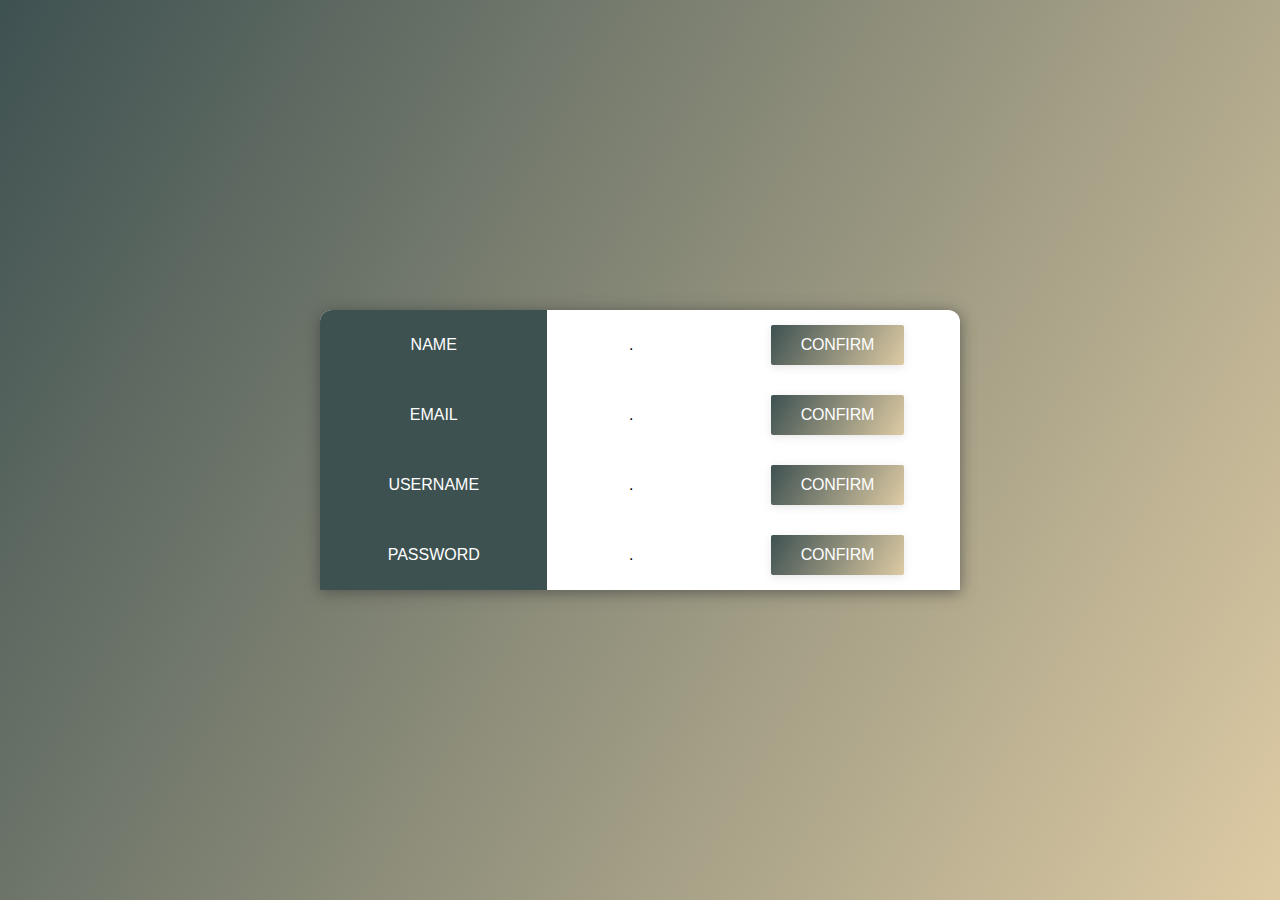
<file: index.html>
<!DOCTYPE html>
<html lang="en">
<head>
    <meta charset="UTF-8">
    <meta name="viewport" content="width=device-width, initial-scale=1.0">
    <title>Document</title>
    <link rel="stylesheet" href="style.css">
</head>
<body>
        <table>
            <tr>
              <th>Name</th>
              <td>.</td> 
              <td><button class="btn btn-primary">Confirm</td>
            </tr>
            <tr>
              <th>Email</th>
              <td>.</td>
              <td><button class="btn btn-primary">Confirm</td>
            </tr>
            <tr>
              <th>Username</th>
              <td>.</td>
              <td><button class="btn btn-primary">Confirm</td>
            </tr>
            <tr>
              <th>Password</th>
              <td>.</td>
              <td><button class="btn btn-primary">Confirm</td>
            </tr>
          </table>
    
</body>
</html>
</file>
<file: style.css>
/* Style.css for index.html login.html register.html*/

@import url('https://fonts.googleapis.com/css?family=Lato:300,400,700');

* {
    box-sizing: border-box;
}

html,
body {
    margin: 0;
    padding: 0;
    height: 100%;
}

body {
    font-family: 'Lato', sans-serif;
    display: flex;
    justify-content: center;
    align-items: center;
    background: linear-gradient(120deg, #3E5151, #DECBA4);
    overflow: hidden;
}

input {
    font-family: inherit;
    border: 0;
    border-bottom: 1px solid #aaa;
    font-size: 16px;
    color: #000;
    border-radius: 0;
}

input[type="text"],
input[type="password"] {
    width: 100%;
    height: 40px;
}

button, 
input:focus {
    outline: 0;
}

.form-group {
    position: relative;
    padding-top: 15px;
    margin-top: 0px;
}

label {
    position: absolute;
    top: 0;
    opacity: 1;
    transform: translateY(5px);
    color: #aaa;
    font-weight: 300;
    font-size: 13px;
    letter-spacing: -0.00933333em;
    transition: .2s ease-in-out; 
}

input:placeholder-shown + label {
    opacity: 0;
    transform: translateY(15px);
}

.h1 {
    color: #ffffff;
    opacity: 0.8;
    font-size: 20px;
    font-weight: 400;
    text-transform: uppercase;
    letter-spacing: 0.2405em;
    transition: 770ms cubic-bezier(0.51, 0.04, 0.12, 0.99);
    text-align: center;
    cursor: pointer;
    position: absolute;
}

.open .h1 {
    transform: translateX(200px) translateZ(0);
}

.h2 {
    color: #000;
    font-size: 20px;
    letter-spacing: -0.00933333em;
    font-weight: 600;
    padding-bottom: 10px;
}

.h22 {
    color: #000;
    font-size: 20px;
    letter-spacing: -0.00933333em;
    font-weight: 600;
    padding-top: 80px;
    padding-bottom: 15px;
}

.login-wrapper {
    width: 800px;
    height: 440px;
    background-color: #ffffff;
    box-shadow: 0px 2px 50px rgba(0,0,0,0.2);
    border-radius: 4px;
    overflow: hidden;
    position: relative;
}

.login-left {
    width: 100%;
    height: 100%;
    display: flex;
    justify-content: center;
    align-items: center;
    transition: 770ms cubic-bezier(0.51, 0.04, 0.12, 0.99);
    overflow: hidden;
}

.login-left img {
    object-fit: cover;
    width: 100%;
    height: 100%;
    display: block;
    transition: 770ms cubic-bezier(0.51, 0.04, 0.12 0.99);
    object-position: left;
}

/* .open .login-left img {
    transform: translateX(280px) translateZ(0);
} */

.open .login-left {
    transform: translateX(-400px) translateZ(0);
}

.login-right {
    padding: 40px;
    position: absolute;
    top: 0;
    right: 0;
    width: 400px;
    transform: translateX(400px) translateZ(0);
    transition: 770ms cubic-bezier(0.51, 0.04, 0.12 0.99);
}

.open .login-right {
    transform:  translateX(0) translateZ(0);
}

.checkbox-container {
    display: flex;
    margin-top: 35px;
}

.text-checkbox {
    color: #aaa;
    font-size: 16px;
    letter-spacing: -0.00933333em;
    font-weight: 300;
    margin-left: 15px;
}

input[type="checkbox"] {
    cursor: pointer;
    margin: 0;
    height: 22px;
    position: relative;
    width: 22px;
    transition: 180ms linear;
}

input[type="checkbox"]:before {
    content: "";
    border: 1px solid #aaa;
    background-color: #ffffff;
    width: 20px;
    height: 20px;
    display: block;
    border-radius: 2px;
    transition: 180ms linear;
}

input[type="checkbox"]:checked:before {
    background: linear-gradient(120deg, #3e5151, #decba4);
    border: 1px solid #3E5151;
}

input[type="checkbox"]:after {
    content: "";
    border: 2px solid #ffffff;
    border-right: 0;
    border-top: 0;
    display: block;
    height: 4px;
    left: 4px;
    opacity: 0;
    position: absolute;
    top: 6px;
    transform: rotate(-45deg);
    width: 12px;
    transition: 180ms linear;
}

input[type="checkbox"]:checked:after {
    opacity: 1;
}

.button-area {
    display: flex;
    justify-content: space-between;
    margin-top: 15px;
}

.btn {
    font-family: inherit;
    background-color: transparent;
    border: none;
    border-radius: 2px;
    height: 40px;
    /*display: flex;*/
    padding: 0 30px;
    cursor: pointer;
    font-size: 16px;
    text-transform: uppercase;
    letter-spacing: -0.00933333em;
}

.btn-primary {
    color: white;
    background: linear-gradient(120deg, #3e5151, #decba4);
    box-shadow: 0px 2px 10px rgba(0,0,0,0.1);
}

.btn-secondary {
    color: #3E5151;
}

table {
    position: absolute;
    z-index: 2;
    left: 50%;
    top: 50%;
    transform: translate(-50%,-50%);
    width: 50%; 
    border-collapse: collapse;
    border-spacing: 0;
    box-shadow: 0 2px 15px rgba(64,64,64,.7);
    border-radius: 12px 12px 0 0;
    overflow: hidden;
   }

   td , th {
    padding: 15px 20px;
    text-align: center;
   }

   th {
    background-color: #3E5151;
    color: #ffffff;
    font-family: 'Open Sans',Sans-serif;
    font-weight: 200;
    text-transform: uppercase;
    width: 20%;
   }

   tr {
    width: 100%;
    background-color: #ffffff;
    font-family: 'Montserrat', sans-serif;
   }

   td {
       width: 15%;
   }
</file>
